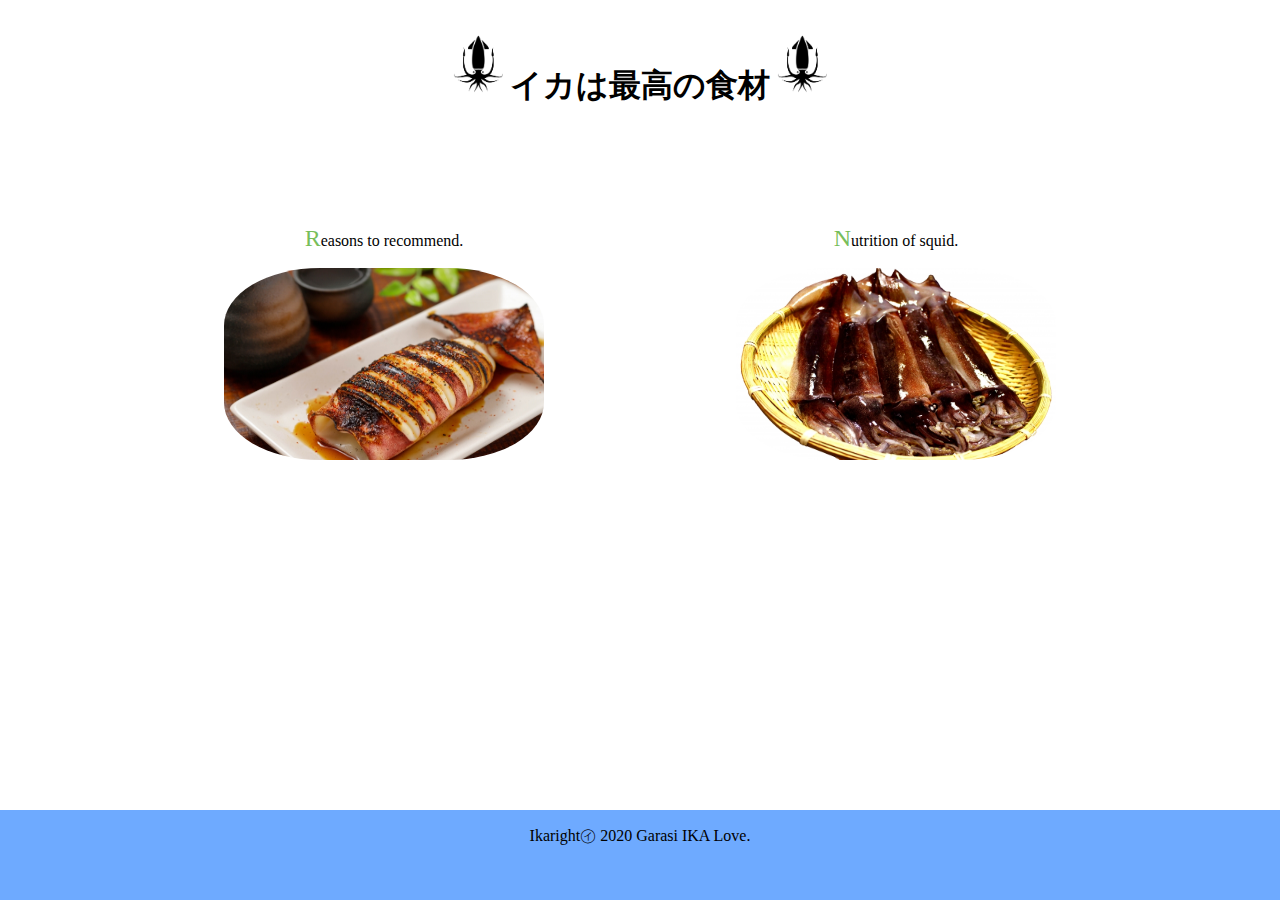
<file: index.html>
<DOCTYPE html>

<html>
<head>
<meta charset="utf-8">
<title>IKA is GOD</title>
<link rel="stylesheet" href="index.css">

</head>
<body style="margin:0px;">
  <header>
    <div class="ika-top">
      <h1><img class="ika1" src="img/ika.png">イカは最高の食材<img class="ika1" src="img/ika.png"></h1>
    </div>
  </header>
  
  <div class="ika-main">
    <div class="ika-wrapper">
      <div class="container recommend">
        <p><span>R</span>easons to recommend.</p>
        <a href="recommend.html"><img class="ika-img" src="img/ikayaki.jpg" alt="イカを勧める理由"></a>
      </div>
      
      <div class="container nutrition">
        <p><span>N</span>utrition of squid.</p>
        <a href="nutrition.html"><img class="ika-img" src="img/ika5.jpg" alt="イカの栄養"></a>
      </div>
    </div>
  </div>
  
  
  <footer>
    <div class="ika-footer">
      <p>Ikaright㋑ 2020 Garasi IKA Love.</p>
    </div>
  </footer>
</body>


</html>
</file>
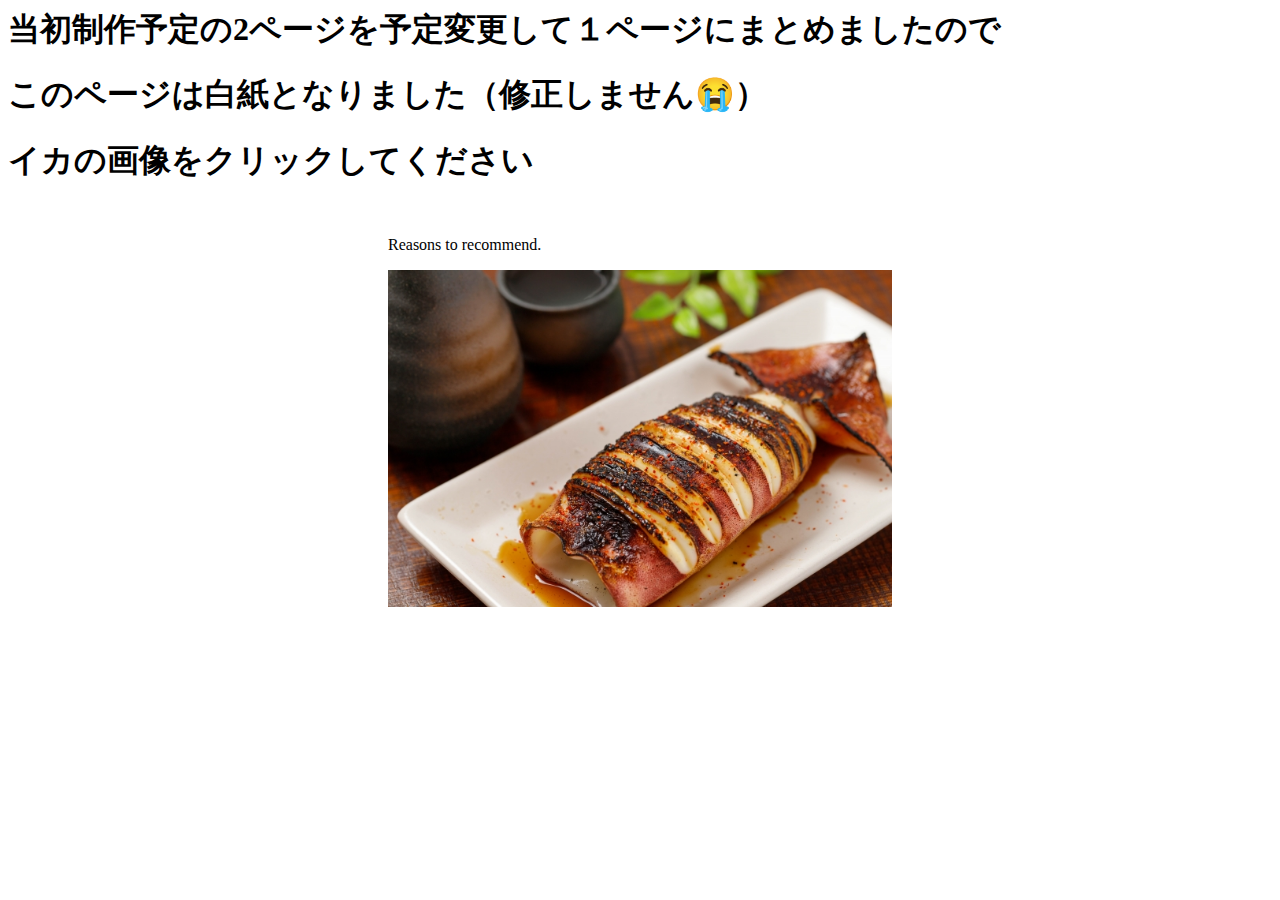
<file: nutrition.html>
<DOCTYPE html>

<html>
  <head>
  <meta charset="utf-8">
  <title>IKA is god</title>
  <link rel="stylesheet" href="nutrition.css">
  </head>

  <body>
   <h1>当初制作予定の2ページを予定変更して１ページにまとめましたので</h1>
   <h1>このページは白紙となりました（修正しません😭）</h1>
   <h1>イカの画像をクリックしてください</h1>
  

  <div class="ika-main">
    <div class="ika-wrapper">
      <div class="container recommend">
        <p><span>R</span>easons to recommend.</p>
        <a href="recommend.html"><img class="ika-img" src="img/ikayaki.jpg" alt="イカを勧める理由"></a>
      </div>
  
  </body>
</file>
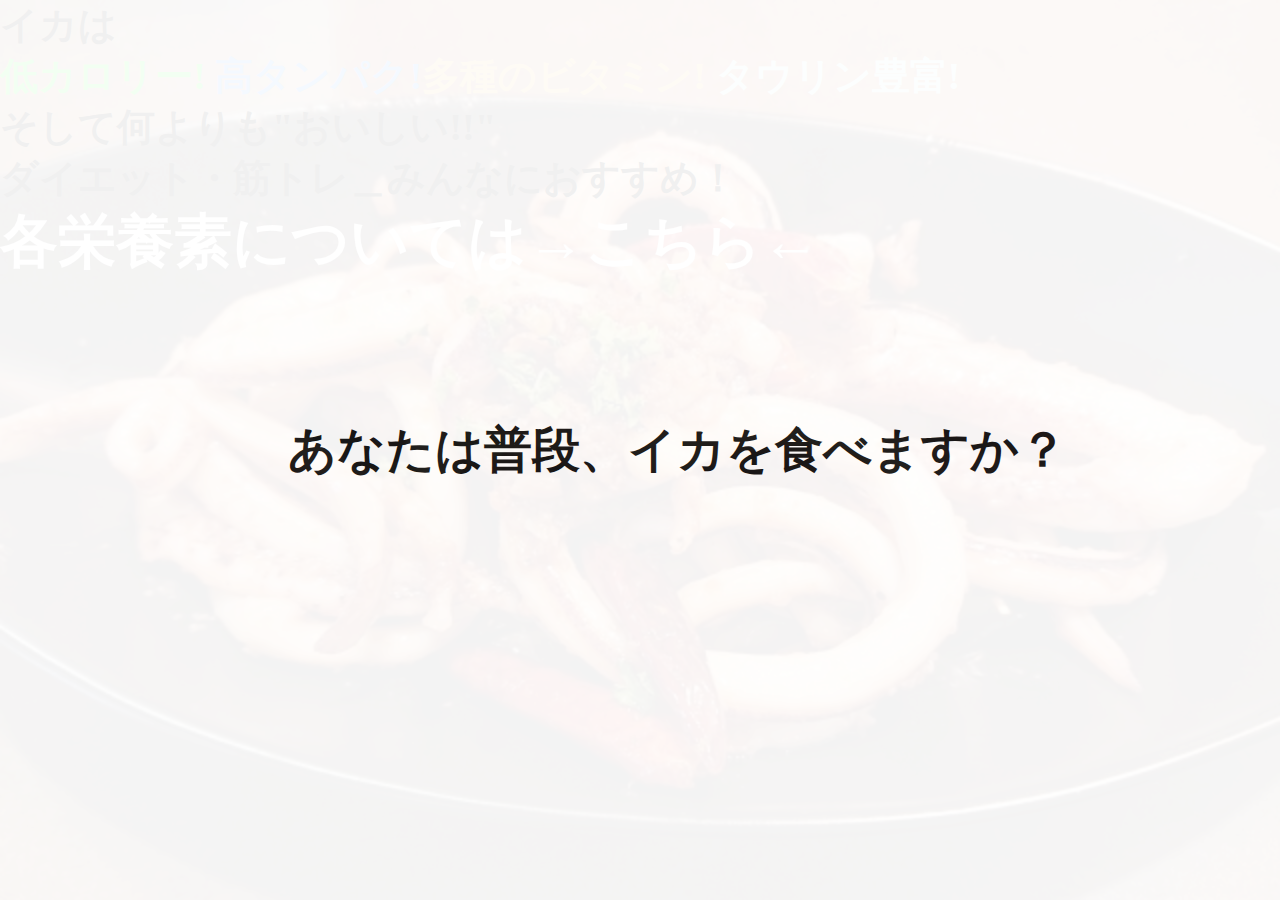
<file: recommend.html>
<DOCTYPE html>

<html>

  <head>
  <meta charset="utf-8">
  <title>イカを食べよう！</title>
  <link rel="stylesheet" href="recommend.css">
  
  </head>

  <body>
  <div id="nutrition">
  
     <div class="low-calorie">
       <div id="icon">
         <img class="ika-icon" src="img/ika.png">
       </div>
       
       <div class="balloon1-right">
         <div class="calorie-text">
           <p id="text">イカは低カロリー！</p>
           <p>イカは100ｇあたり約90kcal</p>
           <p>１杯　300ｇで約270kcalと低めです。</p>
           <p>ただしマヨネーズやバターを加え調理すると</p>
           <p>高カロリーになるので注意が必要です</p>
         </div>
       </div>
   </div>
   
     <div class="high-protein">
       <div class="balloon2-right">
         <div class="protein-text">
           <p id="text">イカは高タンパク！</p>
           <p>100ｇあたり約18ｇのタンパク質！/p>
           <p>タンパク質の含有量はプロテイン顔負けレベルです</p>
           <p>また、イカのタンパク質には多くの必須アミノ酸が</p>
           <p>含まれており、良質な栄養を摂取できます</p>
         </div> 
       </div>
     </div>
     
     <div class="many-vitamin">
       <div class="balloon3-left">
         <div class="vitamin-text">
           <p id="text">複数のビタミン含有！！</p>
           <p>イカには主要ビタミンがほぼ含まれています</p>
           <p>ビタミンA・B1・B2・B6・B12・C・ナイアシン</p>
           <p>特にナイアシンが多く含まれています</p>
           <p>ナイアシンは皮膚や粘膜の健康維持を助ける働きをします</p>
         </div> 
       </div>
     </div>
   
     <div class="abandunt-taurine">
       <div class="balloon4-left">
         <div class="taurine-text">
           <p id="text">豊富なタウリン</p>
           <p>100ｇあたり766ｍｇのタウリンが入っています</p>
           <p>１杯300ｇで某栄養ドリンクの２倍の量を摂取出来ます</p>
           <p>筋肉疲労の回復促進や肝臓の解毒作用促進など</p>
           <p>タウリンは体にとって重要な働きをします</p>
         </div> 
       </div>
     </div>
    <div class="link">
      <a id="btn" href="https://twitter.com/y_wa_y?s=09">→このサイト、イカしてるな！←</a>
    </div>
  </div>
 
   <p class="you">あなたは普段、イカを食べますか？</p>
    <div class="aa">
    <h1 id="aaa">イカは<br><span class="ab calorie">低カロリー!</span>
    <span class="ab protein">高タンパク!</span><span class="ab vitamin">多種のビタミン!</span>
    <span class="ab taurine">タウリン豊富!</span><br>そして何よりも"おいしい!!"<br>
    ダイエット・筋トレ＿みんなにおすすめ！<BR><span class="ab click">各栄養素については→こちら←</span></h1>
    </div>
    
    <script src="https://ajax.googleapis.com/ajax/libs/jquery/3.4.1/jquery.min.js"></script>
    <script>
    
      $(function()
      {
        $('.you').fadeOut(4000);
        $('.aa').fadeIn(5000);
        $('.aa').click(function()
        {
          $('#aaa').stop(true).animate({width: 'toggle'},2000 );
          $('#nutrition').fadeIn(2300);
        });
      });
    </script>
  </body>

  <footer>

  </footer>
</html>
</file>
<file: index.css>
body
{
  box-sizing:border-box;
  width:100%
  height:100vh;
  font-family:"Arial Black";
  text-align:center;
  padding-top:2em;
}

.ika-top
{
  text-align:center;

}
.ika1
{
  height:2em;
}
.ika-h1
{
 margin-bottom:5em;
}
.ika-wrapper
{
  padding:5em 8em;
}
.container
{
  width:50%;
  margin:0 auto;
}
.recommend
{
  float:left;
}
.nutrition
{
  float:right;
}
.ika-img
{
  border-radius:30%;
  height:12em;
  width:20em;
  margin-bottom:5em;
}
span
{
  font-size:1.5em;
  color:rgb(120,190,90);
}
@media(max-width:1000px)
{
  .ika-img
  {
    height:9em;
    width:15em;
  }
  .ika-wrapper
  {
    padding:5em 6em;
  }
}
@media(max-width:670px)
{
  .ika-img
  {
    height:6em;
    width:10em;
  }
  .container p
  {
   font-size:0.8em;
  }
  .ika-top h1
  {
    font-size:1.2em;
  }
}
footer
{
  font-family:"Mv Boli";
  height:10%;
  background-color:rgb(110,170,255);
  width:100%;
  position:fixed;
  bottom:0px;
}
</file>
<file: nutrition.css>
.ika-h1
{
 margin-bottom:5em;
}
.ika-wrapper
{
  padding:1em 8em;
}
.container
{
  width:50%;
  margin:0 auto;
}

img
{
  width:100%;
}
@media(max-width:1000px)
{
  img
  {
    width:150%;
  }
}
@media(max-width:670px)
{
  img
  {
    width:220%;
  }
}
</file>
<file: recommend.css>
*
{
 margin:0;
 padding:0;
}
#aaa
{
  height:100vh;
  width:100%;
  background-image:url("img/peperon.jpg");
  background-size:cover;
  background-color:rgba(255,255,255,0.22);
  background-blend-mode:lighten;
  font-size:2.4em;
  position:absolute;
  top: 0px;
  left: 0px;
}
.aa
{
 display:none;

}
.you
{
  position:absolute;
  top:50%;
  left:50%;
  transform: translate(-60%,-50%);
  font-size:3em;
  font-weight:bold;
  width:800px;
  margin-left:10%;
}

.calorie
{
  color:rgb(50,255,50);
}
.protein
{
  color:rgb(80,160,255);
}
.vitamin
{
  color:rgb(250,200,100);
}
.taurine
{
  color:rgb(210,250,250);
}
.click
{
  color:white;
  font-size:1.5em;
}
.ab
{
  cursor:pointer;
}
#nutrition
{
  display:none;
}
.ika-icon
{
  height:38em;
  width:38em;
  padding:0;
  position:absolute;
  top:-1em;
  left:24%;
}
#icon
{
  max-width: 50%;
  margin:0 auto;
  padding-top:100px;

}



.balloon1-right
{
  position:absolute;
  top:0px;
  left:0px;
  display:inline-block;
  margin:4em 0em 1.5em 5em;
  padding: 5em 7em;
  min-width: 120px;
  max-width: 100%;
  background-color: rgb(50,255,50);
  border-radius:0.5em;
  z-index:2;
}
.balloon1-right:before
{
  content:"";
  position: absolute;
  top: 50%;
  left: 100%
  margin-top: -15px;
  margin-left:12.5em;
  transform:rotate(-65deg);
  border: 30px solid transparent;
  border-left: 30px solid rgb(50,255,50);
  z-index:1;
}

.balloon1-right p
{
  margin: 0;
  padding: 0;
}
.calorie-text
{
  position:absolute;
  top:0.7em;
  left:0.5em;
  z-index:5;
}





.balloon2-right
{
  position:absolute;
  top:10em;
  left:0px;
  display:inline-block;
  margin:8em 0em 1.5em 4em;
  padding: 0.5em;
  min-width: 120px;
  max-width: 100%;
  background-color:rgb(80,160,255);
  border-radius:0.5em;
  z-index:2;
}
.balloon2-right:before
{
  content:"";
  position: absolute;
  top: 50%;
  left: 100%
  margin-top: -15px;
  margin-left:21.5em;
  transform:rotate(-85deg);
  border: 30px solid transparent;
  border-left: 30px solid rgb(80,160,255);
  z-index:1;
}

.balloon2-right p
{
  margin: 0;
  padding: 0;
}
.protein-text
{
  z-index:5;
}
#text
{
  font-weight:bold;
  font-size:1.3em;
  z-index:5;
}



.balloon3-left
{
  position:absolute;
  top:0em;
  left:65%;
  display:inline-block;
  margin:4em 0em 1.5em 0em;
  padding: 7em 7em;
  min-width: 120px;
  max-width: 100%;
  background-color: rgb(250,200,100);
  border-radius:0.5em;
  z-index:2;
}
.balloon3-left:before
{
  content:"";
  position: absolute;
  top: 50%;
  left: 100%
  margin-top: -15px;
  margin-left:-8em;
  transform:rotate(40deg);
  border: 25px solid transparent;
  border-left: 25px solid rgb(250,200,100);
  z-index:1;
}

.balloon3-left p
{
  margin: 0;
  padding: 0em 0.3em;
}
.vitamin-text
{
  position:absolute;
  top:0.8em;
  left:0.5em;
  z-index:5;
}



.balloon4-left
{
  position:absolute;
  top:19em;
  left:65%;
  display:inline-block;
  margin:4em 0em 1.5em 0em;
  padding: 5em 8em;
  min-width: 120px;
  max-width: 100%;
  background-color: rgb(210,250,250);
  border-radius:0.5em;
  z-index:2;
}
.balloon4-left:before
{
  content:"";
  position: absolute;
  top: 10%;
  left: 100%
  margin-top: 0em;
  margin-left:-8.5em;
  transform:rotate(-30deg);
  border: 30px solid transparent;
  border-left: 30px solid rgb(210,250,250);
  z-index:1;
}


.balloon4-left p
{
  margin: 0;
  padding: 0;
}
.taurine-text
{
  font-size:0.9em;
  position:absolute;
  top:0.8em;
  left:0.8em;
  z-index:5;
}



.link
{
  display:inline-block;
  width:16em;
  margin: 500px 0px 100px 50%;
  transform:translate(-50%,0);
  background-color:black;
  color:white;
  border-radius:6px;
  border-bottom:none;
}
a
{
  padding-left:10px;
  font-weight:bold;
  text-decoration:none;
  color:white;
}


@media(max-width:1000px)
{
  #aaa
  {
    font-size:2em;
  }
  .you
  {
    font-size:2em;
    margin-left:27%;
  }
  .ika-icon
  {
    height:35em;
    width:35em;
  }
  .balloon1-right
  {
    margin:4em 0em 1.5em 1em;
    font-size:0.8em;
  }
  .balloon2-right
  {
    margin:7em 0em 1.5em 0.9em;
    font-size:0.8em;
  }
  .balloon2-right:before
  {
  border: 20px solid transparent;
  border-left: 20px solid rgb(80,160,255);
  }
  .balloon3-left
  {
    margin:7em 0em 1.5em 0.9em;
      padding: 7em 6.4em;
    font-size:0.7em;
  }
  .balloon3-left:before
  {
    margin-left:-7em;
    border: 15px solid transparent;
    border-left: 15px solid rgb(250,200,100);
  }
  
    .balloon4-left
  {
    margin:6em 0em 1.5em -2em;
    padding: 7em 7em;
    font-size:0.8em;
  }
  .balloon4-left:before
  {
    margin-left:-7.5em;
    border: 15px solid transparent;
    border-left: 15px solid rgb(210,250,250);
  }
  .ika-icon
{
  height:33em;
  width:33em;
  margin:0 0 0 -2em;
  padding:0;
}
}
@media(max-width:830px)
{
  #aaa
  {
    font-size:1.5em;
  }
  .ika-icon
  {
    height:33em;
    width:33em;
  }
0
  .balloon2-right:before
  {
    margin-top: 10px;
    margin-left:21.7em;
    transform:rotate(-85deg);
    border: 20px solid transparent;
    border-left: 20px solid rgb(80,160,255);
  }
}
@media(max-width:670px)
{
  .aa
  {
    font-size:0.75em;
  }
  .click
  {
    font-size:1em;
  }
  .you
  { 
    width:670px;
    font-size:2em;
    position:absolute;
    top:50%;
    left:52%;
    transform: translate(-60%,-50%);
    font-weight:bold;
  }
  .ika-icon
  {
    height:24em;
    width:24em;
    margin-left:2%;
  }
  
    .balloon1-right
  {
    margin:4em 0em 1.5em 0em;
    padding: 6em 5em;

  }
  .balloon1-right:before
  {
    border: 23px solid transparent;
    border-left: 23px solid rgb(50,255,50);
    margin-left:12.5em;
  }
  .calorie-text
  {
    font-size:13px;
  }
    .balloon2-right
  {
    margin:12em 0em 1.5em 0em;
    font-size:0.7em;
  }
  .balloon2-right:before
  {
    margin-top: 0px;
    margin-left:21.7em;
    transform:rotate(-85deg);
    border: 20px solid transparent;
    border-left: 20px solid rgb(80,160,255);
  }
    .balloon3-left
  {
    margin:7em 0em 1.5em 0em;
    padding: 7em 4.6em;
    font-size:0.75em;
  }
  .balloon3-left:before
  {
    margin-left:-5em;
    border: 15px solid transparent;
    border-left: 15px solid rgb(250,200,100);
  }
  
  .balloon4-left
  {
    margin:6em 0em 1.5em -3em;
    padding: 7em 5.5em;
    font-size:0.7em;
  }
  .balloon4-left:before
  {
    margin-left:-6em;
    border: 15px solid transparent;
    border-left: 15px solid rgb(210,250,250);
  }
}
</file>
